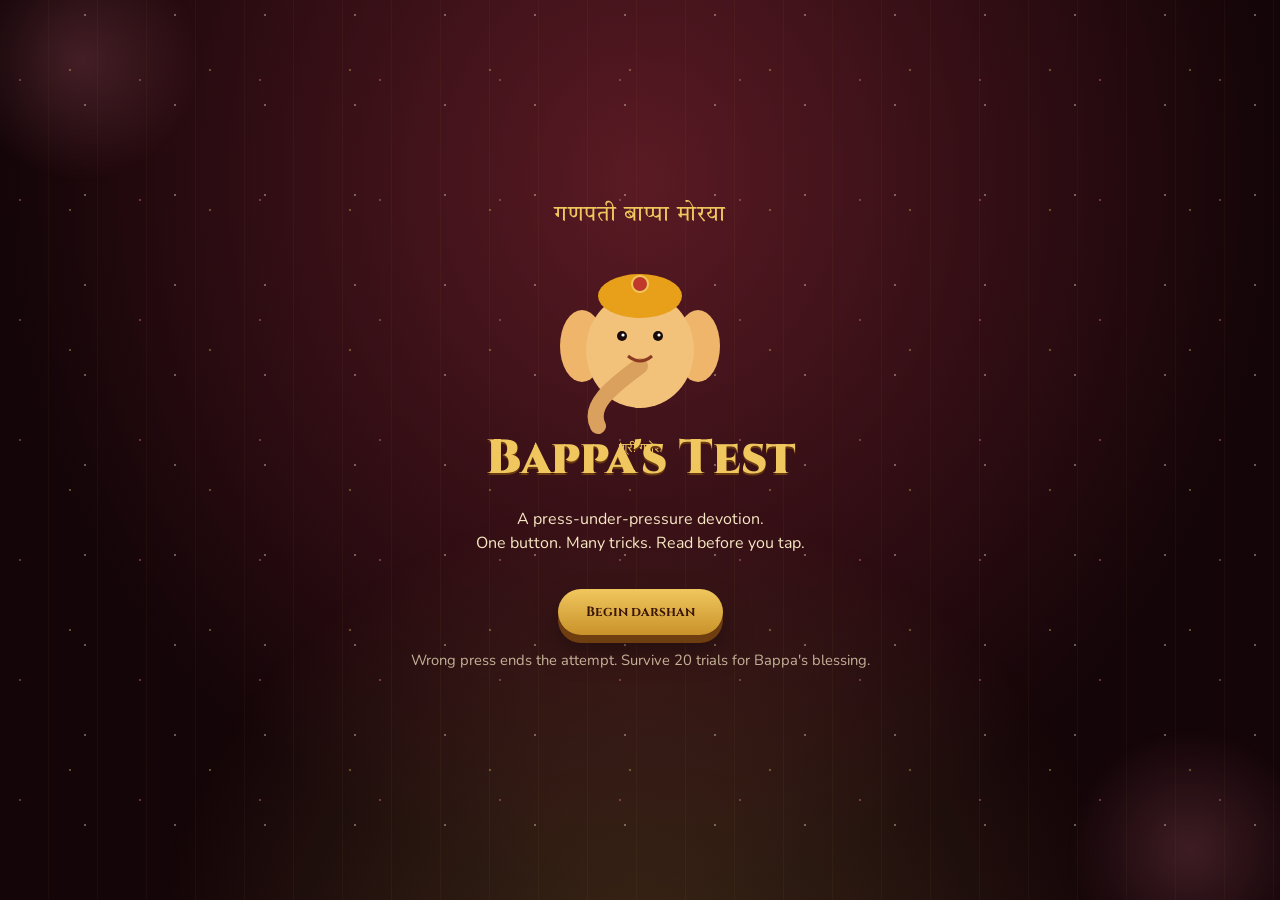
<file: index.html>
<!DOCTYPE html>
<html lang="en">
  <head>
    <meta charset="UTF-8" />
    <meta name="viewport" content="width=device-width, initial-scale=1, viewport-fit=cover" />
    <title>Bappa's Test - Press Under Pressure</title>
    <link rel="preconnect" href="https://fonts.googleapis.com" />
    <link rel="preconnect" href="https://fonts.gstatic.com" crossorigin />
    <link
      href="https://fonts.googleapis.com/css2?family=Cinzel:wght@500;700;900&family=Tiro+Devanagari+Hindi:wght@400;600&family=Nunito:wght@500;700;800&display=swap"
      rel="stylesheet"
    />
    <link rel="stylesheet" href="styles.css" />
  </head>
  <body>
    <div class="temple-bg" aria-hidden="true">
      <div class="lotus lotus-a"></div>
      <div class="lotus lotus-b"></div>
      <div class="sparkles"></div>
    </div>

    <main id="app">
      <section class="screen active" id="screen-title">
        <p class="mantra">गणपती बाप्पा मोरया</p>
        <div class="title-idol" id="title-idol"></div>
        <h1>Bappa's Test</h1>
        <p class="subtitle">A press-under-pressure devotion.<br />One button. Many tricks. Read before you tap.</p>
        <button class="gold-btn" id="btn-begin" type="button">Begin darshan</button>
        <p class="hint">Wrong press ends the attempt. Survive 20 trials for Bappa's blessing.</p>
      </section>

      <section class="screen" id="screen-play">
        <header class="hud">
          <span id="hud-set">Set 1</span>
          <span id="hud-trial">Trial 1 / 20</span>
          <span id="hud-lives">♥ devotion</span>
        </header>
        <p class="instruction" id="instruction"></p>
        <div class="visual-stage" id="visual"></div>
        <div class="button-wrap" id="button-wrap">
          <svg class="timer-ring" viewBox="0 0 120 120" aria-hidden="true">
            <circle class="timer-track" cx="60" cy="60" r="54" />
            <circle class="timer-fill" id="timer-fill" cx="60" cy="60" r="54" />
          </svg>
          <button class="press-btn" id="press-btn" type="button" aria-label="Press">PRESS</button>
        </div>
        <p class="tiny-hint" id="tiny-hint"></p>
      </section>

      <section class="screen" id="screen-fail">
        <p class="mantra">ध्यान से, बाप्पा</p>
        <h2>The puja was interrupted</h2>
        <p class="fail-reason" id="fail-reason"></p>
        <button class="gold-btn" id="btn-retry" type="button">Try the next path</button>
        <p class="hint">Each failure opens a new set of 20 trials.</p>
      </section>

      <section class="screen" id="screen-win">
        <p class="mantra">गणपती बाप्पा मोरया</p>
        <div class="win-idol" id="win-idol"></div>
        <h2 id="win-title">You have received Bappa's blessing!</h2>
        <p class="subtitle" id="win-text">The pandal glows. Petals fall. Your devotion held under pressure.</p>
        <button class="gold-btn" id="btn-again" type="button">Offer another aarti</button>
      </section>
    </main>

    <script src="trials.js"></script>
    <script src="visuals.js"></script>
    <script src="audio.js"></script>
    <script src="game.js"></script>
  </body>
</html>
</file>
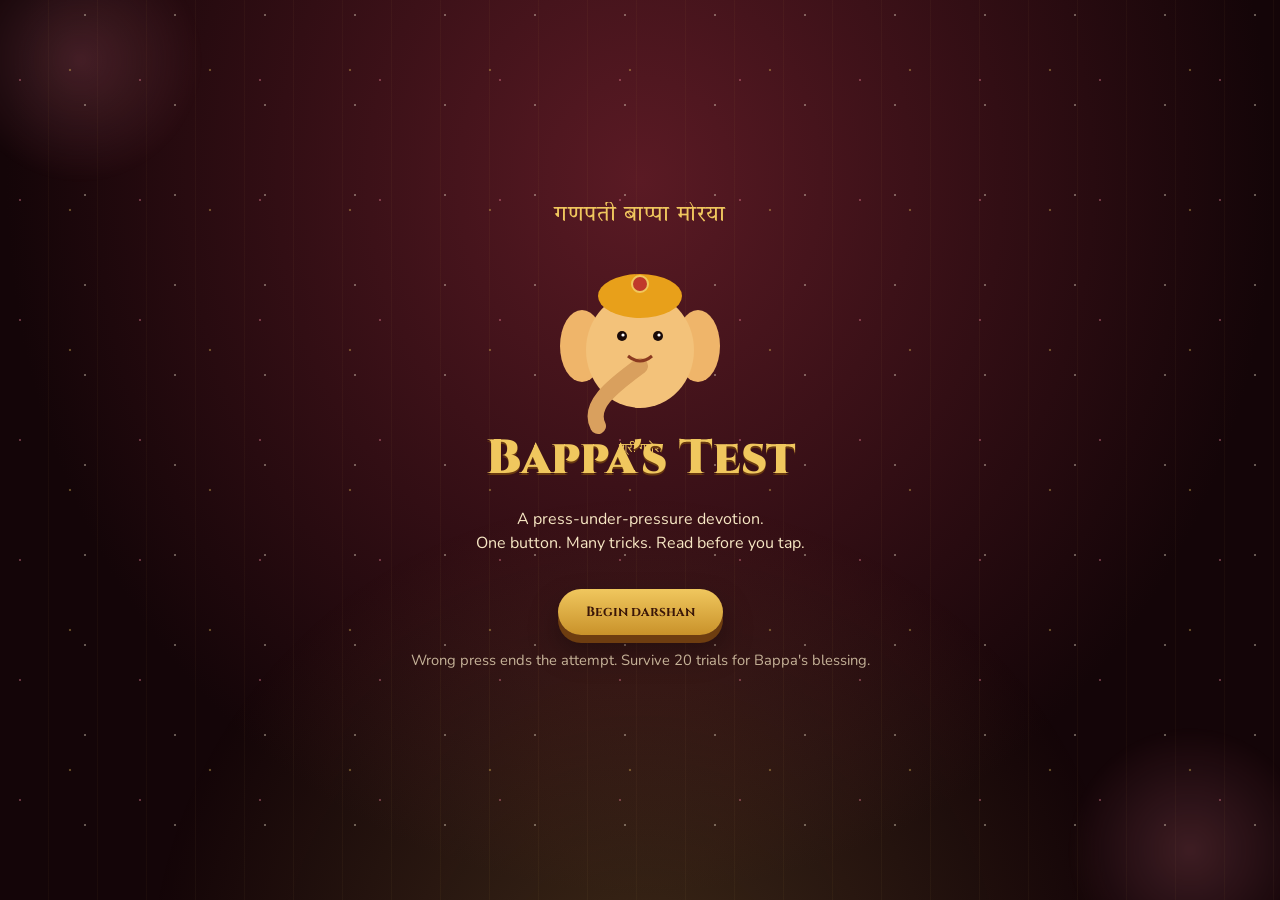
<file: ganesh 2/index.html>
<!DOCTYPE html>
<html lang="en">
  <head>
    <meta charset="UTF-8" />
    <meta name="viewport" content="width=device-width, initial-scale=1, viewport-fit=cover" />
    <title>Bappa's Test - Press Under Pressure</title>
    <link rel="preconnect" href="https://fonts.googleapis.com" />
    <link rel="preconnect" href="https://fonts.gstatic.com" crossorigin />
    <link
      href="https://fonts.googleapis.com/css2?family=Cinzel:wght@500;700;900&family=Tiro+Devanagari+Hindi:wght@400;600&family=Nunito:wght@500;700;800&display=swap"
      rel="stylesheet"
    />
    <link rel="stylesheet" href="styles.css" />
  </head>
  <body>
    <div class="temple-bg" aria-hidden="true">
      <div class="lotus lotus-a"></div>
      <div class="lotus lotus-b"></div>
      <div class="sparkles"></div>
    </div>

    <main id="app">
      <section class="screen active" id="screen-title">
        <div class="title-bg" aria-hidden="true"></div>
        <p class="mantra">गणपती बाप्पा मोरया</p>
        <div class="title-idol" id="title-idol"></div>
        <h1>Bappa's Test</h1>
        <p class="subtitle">A press-under-pressure devotion.<br />One button. Many tricks. Read before you tap.</p>
        <button class="gold-btn" id="btn-begin" type="button">Begin darshan</button>
        <p class="hint">Wrong press ends the attempt. Survive 20 trials for Bappa's blessing.</p>
      </section>

      <section class="screen" id="screen-play">
        <header class="hud">
          <span id="hud-set">Set 1</span>
          <span id="hud-trial">Trial 1 / 20</span>
          <span id="hud-lives">♥ devotion</span>
        </header>
        <p class="instruction" id="instruction"></p>
        <div class="visual-stage" id="visual">
          <div class="visual-bg" id="visual-bg" aria-hidden="true"></div>
        </div>
        <div class="button-wrap" id="button-wrap">
          <svg class="timer-ring" viewBox="0 0 120 120" aria-hidden="true">
            <circle class="timer-track" cx="60" cy="60" r="54" />
            <circle class="timer-fill" id="timer-fill" cx="60" cy="60" r="54" />
          </svg>
          <button class="press-btn" id="press-btn" type="button" aria-label="Press">PRESS</button>
        </div>
        <p class="tiny-hint" id="tiny-hint"></p>
      </section>

      <section class="screen" id="screen-fail">
        <div class="fail-bg" aria-hidden="true"></div>
        <p class="mantra">ध्यान से, बाप्पा</p>
        <h2>The puja was interrupted</h2>
        <p class="fail-reason" id="fail-reason"></p>
        <button class="gold-btn" id="btn-retry" type="button">Try the next path</button>
        <p class="hint">Each failure opens a new set of 20 trials.</p>
      </section>

      <section class="screen" id="screen-win">
        <div class="win-bg" aria-hidden="true"></div>
        <p class="mantra">गणपती बाप्पा मोरया</p>
        <div class="win-idol" id="win-idol"></div>
        <h2 id="win-title">You have received Bappa's blessing!</h2>
        <p class="subtitle" id="win-text">The pandal glows. Petals fall. Your devotion held under pressure.</p>
        <button class="gold-btn" id="btn-again" type="button">Offer another aarti</button>
      </section>
    </main>

    <script src="trials.js"></script>
    <script src="visuals.js"></script>
    <script src="audio.js"></script>
    <script src="game.js"></script>
  </body>
</html>
</file>
<file: styles.css>
:root {
  --maroon: #3b0c14;
  --deep: #140508;
  --gold: #f0c75e;
  --gold-2: #c9922a;
  --saffron: #e8a01a;
  --cream: #fff4dc;
  --vermillion: #c0392b;
  --petal: #ff8aa0;
}

* {
  box-sizing: border-box;
}

html,
body {
  margin: 0;
  min-height: 100%;
  background: radial-gradient(ellipse at 50% 20%, #5a1a24 0%, var(--deep) 70%);
  color: var(--cream);
  font-family: Nunito, "Segoe UI", sans-serif;
}

body {
  min-height: 100dvh;
  overflow-x: hidden;
}

.temple-bg {
  position: fixed;
  inset: 0;
  pointer-events: none;
  overflow: hidden;
  background:
    radial-gradient(circle at 50% 110%, rgba(240, 199, 94, 0.18), transparent 42%),
    repeating-linear-gradient(
      90deg,
      transparent 0 48px,
      rgba(240, 199, 94, 0.04) 48px 49px
    );
  animation: temple-glow 8s ease-in-out infinite;
}

@keyframes temple-glow {
  50% {
    filter: brightness(1.12);
  }
}

.lotus {
  position: absolute;
  width: 280px;
  height: 280px;
  border-radius: 50%;
  background: radial-gradient(circle, rgba(255, 138, 160, 0.18), transparent 62%);
  filter: blur(2px);
  animation: lotus-float 9s ease-in-out infinite;
}

.lotus-a {
  top: -80px;
  left: -60px;
}

.lotus-b {
  bottom: -90px;
  right: -50px;
  animation-delay: -4s;
  animation-duration: 11s;
}

@keyframes lotus-float {
  0%,
  100% {
    transform: translate(0, 0) scale(1);
  }
  50% {
    transform: translate(18px, 14px) scale(1.08);
  }
}

.sparkles {
  position: absolute;
  inset: 0;
  background-image:
    radial-gradient(circle, #f0c75e 1.2px, transparent 1.6px),
    radial-gradient(circle, #fff4dc 1px, transparent 1.4px),
    radial-gradient(circle, #ff8aa0 1px, transparent 1.4px);
  background-size: 140px 140px, 90px 90px, 120px 120px;
  background-position: 0 0, 40px 60px, 80px 20px;
  opacity: 0.35;
  animation: sparkle-drift 12s linear infinite;
}

@keyframes sparkle-drift {
  to {
    background-position: 140px 140px, 130px 150px, -40px 140px;
  }
}

.petal-rain {
  position: fixed;
  inset: 0;
  pointer-events: none;
  overflow: hidden;
  z-index: 2;
}

.petal {
  position: absolute;
  top: -24px;
  width: 12px;
  height: 18px;
  border-radius: 80% 0 80% 0;
  background: linear-gradient(135deg, #ff8aa0, #c0392b);
  opacity: 0.7;
  animation: petal-fall linear infinite;
}

@keyframes petal-fall {
  0% {
    transform: translateY(0) rotate(0deg);
    opacity: 0;
  }
  8% {
    opacity: 0.75;
  }
  100% {
    transform: translateY(110vh) rotate(360deg);
    opacity: 0.15;
  }
}

#app {
  position: relative;
  max-width: 520px;
  margin: 0 auto;
  min-height: 100dvh;
  padding: 28px 20px 40px;
  display: grid;
  place-items: center;
}

.screen {
  display: none;
  width: 100%;
  text-align: center;
}

.screen.active {
  display: block;
  animation: rise 0.55s cubic-bezier(0.2, 0.8, 0.2, 1);
}

@keyframes rise {
  from {
    opacity: 0;
    transform: translateY(16px) scale(0.98);
  }
  to {
    opacity: 1;
    transform: none;
  }
}

.screen.shake {
  animation: shake 0.45s ease;
}

@keyframes shake {
  10%,
  90% {
    transform: translateX(-6px);
  }
  20%,
  80% {
    transform: translateX(7px);
  }
  30%,
  50%,
  70% {
    transform: translateX(-10px);
  }
  40%,
  60% {
    transform: translateX(10px);
  }
}

.mantra {
  font-family: "Tiro Devanagari Hindi", serif;
  font-size: 1.35rem;
  color: var(--gold);
  letter-spacing: 0.04em;
  margin: 0 0 8px;
  animation: mantra-glow 2.8s ease-in-out infinite;
}

@keyframes mantra-glow {
  50% {
    text-shadow: 0 0 18px rgba(240, 199, 94, 0.7);
    letter-spacing: 0.08em;
  }
}

h1,
h2 {
  font-family: Cinzel, serif;
  font-weight: 900;
  margin: 8px 0 12px;
  color: var(--gold);
  text-shadow: 0 2px 0 #6a3a10;
}

h1 {
  font-size: clamp(2.1rem, 8vw, 3rem);
}

.subtitle,
.hint,
.fail-reason {
  color: #f7e7c4;
  line-height: 1.5;
}

.hint {
  opacity: 0.75;
  font-size: 0.92rem;
}

.gold-btn,
.press-btn {
  font-family: Cinzel, serif;
  font-weight: 700;
  cursor: pointer;
  border: none;
}

.gold-btn {
  margin-top: 18px;
  padding: 14px 28px;
  border-radius: 999px;
  background: linear-gradient(180deg, var(--gold), var(--gold-2));
  color: #3a1608;
  box-shadow: 0 8px 0 #6e3d10, 0 16px 30px rgba(0, 0, 0, 0.35);
  animation: gold-breathe 2.4s ease-in-out infinite;
  transition: transform 0.12s ease, box-shadow 0.12s ease;
}

@keyframes gold-breathe {
  50% {
    box-shadow: 0 8px 0 #6e3d10, 0 18px 36px rgba(240, 199, 94, 0.35);
  }
}

.gold-btn:hover {
  transform: translateY(-2px);
}

.gold-btn:active {
  transform: translateY(3px);
  box-shadow: 0 5px 0 #6e3d10;
}

.hud {
  display: flex;
  justify-content: space-between;
  font-size: 0.82rem;
  letter-spacing: 0.06em;
  text-transform: uppercase;
  color: var(--gold);
  margin-bottom: 14px;
}

.instruction {
  min-height: 3.2em;
  font-size: 1.15rem;
  font-weight: 800;
  margin: 0 0 12px;
}

.instruction.upside {
  transform: rotate(180deg);
}

.instruction.pop {
  animation: text-in 0.4s ease;
}

@keyframes text-in {
  from {
    opacity: 0;
    transform: translateY(-8px);
  }
  to {
    opacity: 1;
    transform: none;
  }
}

.visual-stage {
  min-height: 210px;
  display: grid;
  place-items: center;
  margin-bottom: 8px;
}

.visual-stage.pop-in .scene {
  animation: visual-in 0.5s cubic-bezier(0.2, 0.85, 0.2, 1);
}

.visual-stage.flash-ok .scene {
  animation: flash-ok 0.35s ease;
}

.visual-stage.flash-bad .scene {
  animation: flash-bad 0.35s ease;
}

@keyframes visual-in {
  from {
    opacity: 0;
    transform: scale(0.86) translateY(12px);
  }
  to {
    opacity: 1;
    transform: none;
  }
}

@keyframes flash-ok {
  40% {
    filter: brightness(1.5) saturate(1.3);
  }
}

@keyframes flash-bad {
  40% {
    filter: brightness(0.7) hue-rotate(-20deg);
  }
}

.button-wrap {
  position: relative;
  width: 168px;
  height: 168px;
  margin: 8px auto 0;
  transition: transform 0.55s cubic-bezier(0.34, 1.4, 0.64, 1);
}

.button-wrap.hidden {
  visibility: hidden;
  pointer-events: none;
}

.button-wrap.shift {
  transform: translateX(-70px);
}

.timer-ring {
  position: absolute;
  inset: 0;
  transform: rotate(-90deg);
}

.timer-track,
.timer-fill {
  fill: none;
  stroke-width: 8;
}

.timer-track {
  stroke: rgba(240, 199, 94, 0.2);
}

.timer-fill {
  stroke: var(--gold);
  stroke-linecap: round;
  stroke-dasharray: 339.292;
  stroke-dashoffset: 0;
  filter: drop-shadow(0 0 6px var(--gold));
  transition: stroke 0.3s ease;
}

.button-wrap.urgent .timer-fill {
  stroke: #ff6b4a;
  filter: drop-shadow(0 0 10px #ff6b4a);
  animation: ring-urgent 0.45s ease infinite;
}

@keyframes ring-urgent {
  50% {
    filter: drop-shadow(0 0 16px #ff8a6a);
  }
}

.press-btn {
  position: absolute;
  inset: 22px;
  border-radius: 50%;
  background: radial-gradient(circle at 35% 30%, #ff6b5b, var(--vermillion) 55%, #7a1510);
  color: var(--cream);
  font-size: 1.05rem;
  letter-spacing: 0.08em;
  box-shadow:
    inset 0 -10px 18px rgba(0, 0, 0, 0.35),
    0 10px 0 #5a1010,
    0 18px 28px rgba(0, 0, 0, 0.4);
  animation: btn-idle 2.2s ease-in-out infinite;
}

@keyframes btn-idle {
  50% {
    box-shadow:
      inset 0 -10px 18px rgba(0, 0, 0, 0.35),
      0 10px 0 #5a1010,
      0 18px 34px rgba(192, 57, 43, 0.45);
  }
}

.press-btn:active,
.press-btn.pressed {
  transform: translateY(4px) scale(0.94);
  box-shadow:
    inset 0 -6px 14px rgba(0, 0, 0, 0.4),
    0 6px 0 #5a1010;
}

.press-btn.ready {
  animation: pulse 0.7s ease infinite;
}

@keyframes pulse {
  0%,
  100% {
    filter: brightness(1);
    transform: scale(1);
  }
  50% {
    filter: brightness(1.25);
    transform: scale(1.06);
  }
}

.tiny-hint {
  min-height: 1.4em;
  font-size: 0.72rem;
  opacity: 0.55;
  margin-top: 16px;
}

.tiny-hint.corner {
  position: fixed;
  right: 10px;
  bottom: 8px;
  font-size: 10px;
  opacity: 0.35;
}

.scene {
  width: min(100%, 360px);
  overflow: visible;
}

.scene * {
  transform-box: fill-box;
  transform-origin: center;
}

.click-target {
  cursor: pointer;
  transform-origin: center;
  transition: transform 0.12s ease;
}

.click-target:hover {
  animation: target-wiggle 0.5s ease;
}

.click-target:active {
  transform: scale(0.94);
}

@keyframes target-wiggle {
  25% {
    transform: rotate(-4deg) scale(1.04);
  }
  75% {
    transform: rotate(4deg) scale(1.04);
  }
}

.scene.dim {
  opacity: 0.22;
  filter: grayscale(0.4);
  animation: dim-breathe 3s ease-in-out infinite;
}

@keyframes dim-breathe {
  50% {
    opacity: 0.4;
  }
}

.fade-in {
  animation: fadein 2.4s ease forwards;
  opacity: 0;
}

@keyframes fadein {
  to {
    opacity: 1;
  }
}

.flame {
  animation: flicker 0.55s ease-in-out infinite;
  transform-origin: 50% 100%;
}

@keyframes flicker {
  0%,
  100% {
    transform: scaleY(1) scaleX(1);
    opacity: 0.95;
  }
  40% {
    transform: scaleY(1.18) scaleX(0.86) translateY(-2px);
    opacity: 1;
  }
  70% {
    transform: scaleY(0.9) scaleX(1.08);
    opacity: 0.8;
  }
}

.bell-swing {
  animation: bell-swing 0.35s ease-in-out infinite;
  transform-origin: 50% 0%;
}

.bell-idle {
  animation: bell-idle 2.6s ease-in-out infinite;
}

@keyframes bell-swing {
  0%,
  100% {
    transform: rotate(-16deg);
  }
  50% {
    transform: rotate(16deg);
  }
}

@keyframes bell-idle {
  50% {
    transform: rotate(3deg);
  }
}

.conch-pulse {
  animation: conch-pulse 1.6s ease-in-out infinite;
}

@keyframes conch-pulse {
  50% {
    transform: scale(1.06);
    filter: drop-shadow(0 0 10px #fff4dc);
  }
}

.conch-sound {
  animation: conch-blast 0.8s ease;
}

@keyframes conch-blast {
  0% {
    transform: scale(1);
  }
  40% {
    transform: scale(1.12);
    filter: drop-shadow(0 0 16px #fff);
  }
  100% {
    transform: scale(1);
  }
}

.dhol-beat {
  animation: dhol-beat 0.52s ease infinite;
}

@keyframes dhol-beat {
  50% {
    transform: scale(1.05);
  }
}

.note-float {
  animation: note-float 1.1s ease-in-out infinite;
}

@keyframes note-float {
  50% {
    transform: translateY(-10px);
    opacity: 0.7;
  }
}

.rangoli-spin {
  animation: rangoli-spin 12s linear infinite;
  transform-origin: 180px 110px;
}

@keyframes rangoli-spin {
  to {
    transform: rotate(360deg);
  }
}

.door-left {
  animation: door-left 2.2s ease forwards;
  transform-origin: 70px 110px;
}

.door-right {
  animation: door-right 2.2s ease forwards;
  transform-origin: 290px 110px;
}

@keyframes door-left {
  to {
    transform: translateX(-28px) rotate(-8deg);
  }
}

@keyframes door-right {
  to {
    transform: translateX(28px) rotate(8deg);
  }
}

.curtain-lift {
  animation: curtain-lift 2.4s ease forwards;
  transform-origin: 180px 20px;
}

@keyframes curtain-lift {
  to {
    transform: translateY(-70px) scaleY(0.45);
  }
}

.idol-sway {
  animation: idol-sway 4s ease-in-out infinite;
}

@keyframes idol-sway {
  50% {
    transform: translateY(-6px) rotate(-1.5deg);
  }
}

.jewel {
  animation: jewel-spark 1.4s ease-in-out infinite;
}

@keyframes jewel-spark {
  50% {
    filter: drop-shadow(0 0 8px #ff6b5b) brightness(1.4);
  }
}

.falling-petal {
  animation: petal-tumble 2.8s linear infinite;
}

@keyframes petal-tumble {
  0% {
    transform: translateY(0) rotate(0deg);
    opacity: 1;
  }
  100% {
    transform: translateY(36px) rotate(180deg);
    opacity: 0.15;
  }
}

.hands-pray {
  animation: hands-pray 1.8s ease-in-out infinite;
}

@keyframes hands-pray {
  50% {
    transform: translateY(-8px);
  }
}

.q-bounce {
  animation: q-bounce 1.2s ease-in-out infinite;
}

@keyframes q-bounce {
  50% {
    transform: scale(1.08);
  }
}

.flag-wave {
  animation: flag-wave 2s ease-in-out infinite;
  transform-origin: 120px 80px;
}

@keyframes flag-wave {
  50% {
    transform: skewX(-4deg);
  }
}

.crowd-bob g,
.crowd-bob circle,
.crowd-bob rect {
  animation: crowd-bob 1.4s ease-in-out infinite;
}

@keyframes crowd-bob {
  50% {
    transform: translateY(-6px);
  }
}

.win-rays {
  animation: win-rays 6s linear infinite;
}

@keyframes win-rays {
  to {
    transform: rotate(360deg);
  }
}

.title-idol,
.win-idol {
  height: 180px;
  animation: idol-sway 4s ease-in-out infinite;
}

#screen-win.active .win-idol {
  animation: win-pop 0.7s ease, idol-sway 4s ease-in-out 0.7s infinite;
}

@keyframes win-pop {
  0% {
    transform: scale(0.6);
    filter: brightness(2);
  }
  100% {
    transform: scale(1);
  }
}

#screen-fail.active h2 {
  animation: fail-drop 0.45s ease;
}

@keyframes fail-drop {
  from {
    transform: translateY(-12px);
    color: #ff8a7a;
  }
}

@media (prefers-reduced-motion: reduce) {
  *,
  *::before,
  *::after {
    animation: none !important;
    transition: none !important;
  }
}
</file>
<file: ganesh 2/styles.css>
:root {
  --maroon: #3b0c14;
  --deep: #140508;
  --gold: #f0c75e;
  --gold-2: #c9922a;
  --saffron: #e8a01a;
  --cream: #fff4dc;
  --vermillion: #c0392b;
  --petal: #ff8aa0;
}

* {
  box-sizing: border-box;
}

html,
body {
  margin: 0;
  min-height: 100%;
  background: radial-gradient(ellipse at 50% 20%, #5a1a24 0%, var(--deep) 70%);
  color: var(--cream);
  font-family: Nunito, "Segoe UI", sans-serif;
}

body {
  min-height: 100dvh;
  overflow-x: hidden;
}

.temple-bg {
  position: fixed;
  inset: 0;
  pointer-events: none;
  overflow: hidden;
  background:
    radial-gradient(circle at 50% 110%, rgba(240, 199, 94, 0.18), transparent 42%),
    repeating-linear-gradient(
      90deg,
      transparent 0 48px,
      rgba(240, 199, 94, 0.04) 48px 49px
    );
  animation: temple-glow 8s ease-in-out infinite;
}

@keyframes temple-glow {
  50% {
    filter: brightness(1.12);
  }
}

.lotus {
  position: absolute;
  width: 280px;
  height: 280px;
  border-radius: 50%;
  background: radial-gradient(circle, rgba(255, 138, 160, 0.18), transparent 62%);
  filter: blur(2px);
  animation: lotus-float 9s ease-in-out infinite;
}

.lotus-a {
  top: -80px;
  left: -60px;
}

.lotus-b {
  bottom: -90px;
  right: -50px;
  animation-delay: -4s;
  animation-duration: 11s;
}

@keyframes lotus-float {
  0%,
  100% {
    transform: translate(0, 0) scale(1);
  }
  50% {
    transform: translate(18px, 14px) scale(1.08);
  }
}

.sparkles {
  position: absolute;
  inset: 0;
  background-image:
    radial-gradient(circle, #f0c75e 1.2px, transparent 1.6px),
    radial-gradient(circle, #fff4dc 1px, transparent 1.4px),
    radial-gradient(circle, #ff8aa0 1px, transparent 1.4px);
  background-size: 140px 140px, 90px 90px, 120px 120px;
  background-position: 0 0, 40px 60px, 80px 20px;
  opacity: 0.35;
  animation: sparkle-drift 12s linear infinite;
}

@keyframes sparkle-drift {
  to {
    background-position: 140px 140px, 130px 150px, -40px 140px;
  }
}

.petal-rain {
  position: fixed;
  inset: 0;
  pointer-events: none;
  overflow: hidden;
  z-index: 2;
}

.petal {
  position: absolute;
  top: -24px;
  width: 12px;
  height: 18px;
  border-radius: 80% 0 80% 0;
  background: linear-gradient(135deg, #ff8aa0, #c0392b);
  opacity: 0.7;
  animation: petal-fall linear infinite;
}

@keyframes petal-fall {
  0% {
    transform: translateY(0) rotate(0deg);
    opacity: 0;
  }
  8% {
    opacity: 0.75;
  }
  100% {
    transform: translateY(110vh) rotate(360deg);
    opacity: 0.15;
  }
}

#app {
  position: relative;
  max-width: 520px;
  margin: 0 auto;
  min-height: 100dvh;
  padding: 28px 20px 40px;
  display: grid;
  place-items: center;
}

.screen {
  display: none;
  width: 100%;
  text-align: center;
}

.screen.active {
  display: block;
  animation: rise 0.55s cubic-bezier(0.2, 0.8, 0.2, 1);
}

@keyframes rise {
  from {
    opacity: 0;
    transform: translateY(16px) scale(0.98);
  }
  to {
    opacity: 1;
    transform: none;
  }
}

.screen.shake {
  animation: shake 0.45s ease;
}

@keyframes shake {
  10%,
  90% {
    transform: translateX(-6px);
  }
  20%,
  80% {
    transform: translateX(7px);
  }
  30%,
  50%,
  70% {
    transform: translateX(-10px);
  }
  40%,
  60% {
    transform: translateX(10px);
  }
}

.mantra {
  font-family: "Tiro Devanagari Hindi", serif;
  font-size: 1.35rem;
  color: var(--gold);
  letter-spacing: 0.04em;
  margin: 0 0 8px;
  animation: mantra-glow 2.8s ease-in-out infinite;
}

@keyframes mantra-glow {
  50% {
    text-shadow: 0 0 18px rgba(240, 199, 94, 0.7);
    letter-spacing: 0.08em;
  }
}

h1,
h2 {
  font-family: Cinzel, serif;
  font-weight: 900;
  margin: 8px 0 12px;
  color: var(--gold);
  text-shadow: 0 2px 0 #6a3a10;
}

h1 {
  font-size: clamp(2.1rem, 8vw, 3rem);
}

.subtitle,
.hint,
.fail-reason {
  color: #f7e7c4;
  line-height: 1.5;
}

.hint {
  opacity: 0.75;
  font-size: 0.92rem;
}

.gold-btn,
.press-btn {
  font-family: Cinzel, serif;
  font-weight: 700;
  cursor: pointer;
  border: none;
}

.gold-btn {
  margin-top: 18px;
  padding: 14px 28px;
  border-radius: 999px;
  background: linear-gradient(180deg, var(--gold), var(--gold-2));
  color: #3a1608;
  box-shadow: 0 8px 0 #6e3d10, 0 16px 30px rgba(0, 0, 0, 0.35);
  animation: gold-breathe 2.4s ease-in-out infinite;
  transition: transform 0.12s ease, box-shadow 0.12s ease;
}

@keyframes gold-breathe {
  50% {
    box-shadow: 0 8px 0 #6e3d10, 0 18px 36px rgba(240, 199, 94, 0.35);
  }
}

.gold-btn:hover {
  transform: translateY(-2px);
}

.gold-btn:active {
  transform: translateY(3px);
  box-shadow: 0 5px 0 #6e3d10;
}

.hud {
  display: flex;
  justify-content: space-between;
  font-size: 0.82rem;
  letter-spacing: 0.06em;
  text-transform: uppercase;
  color: var(--gold);
  margin-bottom: 14px;
}

.instruction {
  min-height: 3.2em;
  font-size: 1.15rem;
  font-weight: 800;
  margin: 0 0 12px;
}

.instruction.upside {
  transform: rotate(180deg);
}

.instruction.pop {
  animation: text-in 0.4s ease;
}

@keyframes text-in {
  from {
    opacity: 0;
    transform: translateY(-8px);
  }
  to {
    opacity: 1;
    transform: none;
  }
}

.visual-stage {
  min-height: 210px;
  display: grid;
  place-items: center;
  margin-bottom: 8px;
}

.visual-stage.pop-in .scene {
  animation: visual-in 0.5s cubic-bezier(0.2, 0.85, 0.2, 1);
}

.visual-stage.flash-ok .scene {
  animation: flash-ok 0.35s ease;
}

.visual-stage.flash-bad .scene {
  animation: flash-bad 0.35s ease;
}

@keyframes visual-in {
  from {
    opacity: 0;
    transform: scale(0.86) translateY(12px);
  }
  to {
    opacity: 1;
    transform: none;
  }
}

@keyframes flash-ok {
  40% {
    filter: brightness(1.5) saturate(1.3);
  }
}

@keyframes flash-bad {
  40% {
    filter: brightness(0.7) hue-rotate(-20deg);
  }
}

.button-wrap {
  position: relative;
  width: 168px;
  height: 168px;
  margin: 8px auto 0;
  transition: transform 0.55s cubic-bezier(0.34, 1.4, 0.64, 1);
}

.button-wrap.hidden {
  visibility: hidden;
  pointer-events: none;
}

.button-wrap.shift {
  transform: translateX(-70px);
}

.timer-ring {
  position: absolute;
  inset: 0;
  transform: rotate(-90deg);
}

.timer-track,
.timer-fill {
  fill: none;
  stroke-width: 8;
}

.timer-track {
  stroke: rgba(240, 199, 94, 0.2);
}

.timer-fill {
  stroke: var(--gold);
  stroke-linecap: round;
  stroke-dasharray: 339.292;
  stroke-dashoffset: 0;
  filter: drop-shadow(0 0 6px var(--gold));
  transition: stroke 0.3s ease;
}

.button-wrap.urgent .timer-fill {
  stroke: #ff6b4a;
  filter: drop-shadow(0 0 10px #ff6b4a);
  animation: ring-urgent 0.45s ease infinite;
}

@keyframes ring-urgent {
  50% {
    filter: drop-shadow(0 0 16px #ff8a6a);
  }
}

.press-btn {
  position: absolute;
  inset: 22px;
  border-radius: 50%;
  background: radial-gradient(circle at 35% 30%, #ff6b5b, var(--vermillion) 55%, #7a1510);
  color: var(--cream);
  font-size: 1.05rem;
  letter-spacing: 0.08em;
  box-shadow:
    inset 0 -10px 18px rgba(0, 0, 0, 0.35),
    0 10px 0 #5a1010,
    0 18px 28px rgba(0, 0, 0, 0.4);
  animation: btn-idle 2.2s ease-in-out infinite;
}

@keyframes btn-idle {
  50% {
    box-shadow:
      inset 0 -10px 18px rgba(0, 0, 0, 0.35),
      0 10px 0 #5a1010,
      0 18px 34px rgba(192, 57, 43, 0.45);
  }
}

.press-btn:active,
.press-btn.pressed {
  transform: translateY(4px) scale(0.94);
  box-shadow:
    inset 0 -6px 14px rgba(0, 0, 0, 0.4),
    0 6px 0 #5a1010;
}

.press-btn.ready {
  animation: pulse 0.7s ease infinite;
}

@keyframes pulse {
  0%,
  100% {
    filter: brightness(1);
    transform: scale(1);
  }
  50% {
    filter: brightness(1.25);
    transform: scale(1.06);
  }
}

.tiny-hint {
  min-height: 1.4em;
  font-size: 0.72rem;
  opacity: 0.55;
  margin-top: 16px;
}

.tiny-hint.corner {
  position: fixed;
  right: 10px;
  bottom: 8px;
  font-size: 10px;
  opacity: 0.35;
}

.scene {
  width: min(100%, 360px);
  overflow: visible;
}

.scene * {
  transform-box: fill-box;
  transform-origin: center;
}

.click-target {
  cursor: pointer;
  transform-origin: center;
  transition: transform 0.12s ease;
}

.click-target:hover {
  animation: target-wiggle 0.5s ease;
}

.click-target:active {
  transform: scale(0.94);
}

@keyframes target-wiggle {
  25% {
    transform: rotate(-4deg) scale(1.04);
  }
  75% {
    transform: rotate(4deg) scale(1.04);
  }
}

.scene.dim {
  opacity: 0.22;
  filter: grayscale(0.4);
  animation: dim-breathe 3s ease-in-out infinite;
}

@keyframes dim-breathe {
  50% {
    opacity: 0.4;
  }
}

.fade-in {
  animation: fadein 2.4s ease forwards;
  opacity: 0;
}

@keyframes fadein {
  to {
    opacity: 1;
  }
}

.flame {
  animation: flicker 0.55s ease-in-out infinite;
  transform-origin: 50% 100%;
}

@keyframes flicker {
  0%,
  100% {
    transform: scaleY(1) scaleX(1);
    opacity: 0.95;
  }
  40% {
    transform: scaleY(1.18) scaleX(0.86) translateY(-2px);
    opacity: 1;
  }
  70% {
    transform: scaleY(0.9) scaleX(1.08);
    opacity: 0.8;
  }
}

.bell-swing {
  animation: bell-swing 0.35s ease-in-out infinite;
  transform-origin: 50% 0%;
}

.bell-idle {
  animation: bell-idle 2.6s ease-in-out infinite;
}

@keyframes bell-swing {
  0%,
  100% {
    transform: rotate(-16deg);
  }
  50% {
    transform: rotate(16deg);
  }
}

@keyframes bell-idle {
  50% {
    transform: rotate(3deg);
  }
}

.conch-pulse {
  animation: conch-pulse 1.6s ease-in-out infinite;
}

@keyframes conch-pulse {
  50% {
    transform: scale(1.06);
    filter: drop-shadow(0 0 10px #fff4dc);
  }
}

.conch-sound {
  animation: conch-blast 0.8s ease;
}

@keyframes conch-blast {
  0% {
    transform: scale(1);
  }
  40% {
    transform: scale(1.12);
    filter: drop-shadow(0 0 16px #fff);
  }
  100% {
    transform: scale(1);
  }
}

.dhol-beat {
  animation: dhol-beat 0.52s ease infinite;
}

@keyframes dhol-beat {
  50% {
    transform: scale(1.05);
  }
}

.note-float {
  animation: note-float 1.1s ease-in-out infinite;
}

@keyframes note-float {
  50% {
    transform: translateY(-10px);
    opacity: 0.7;
  }
}

.rangoli-spin {
  animation: rangoli-spin 12s linear infinite;
  transform-origin: 180px 110px;
}

@keyframes rangoli-spin {
  to {
    transform: rotate(360deg);
  }
}

.door-left {
  animation: door-left 2.2s ease forwards;
  transform-origin: 70px 110px;
}

.door-right {
  animation: door-right 2.2s ease forwards;
  transform-origin: 290px 110px;
}

@keyframes door-left {
  to {
    transform: translateX(-28px) rotate(-8deg);
  }
}

@keyframes door-right {
  to {
    transform: translateX(28px) rotate(8deg);
  }
}

.curtain-lift {
  animation: curtain-lift 2.4s ease forwards;
  transform-origin: 180px 20px;
}

@keyframes curtain-lift {
  to {
    transform: translateY(-70px) scaleY(0.45);
  }
}

.idol-sway {
  animation: idol-sway 4s ease-in-out infinite;
}

@keyframes idol-sway {
  50% {
    transform: translateY(-6px) rotate(-1.5deg);
  }
}

.jewel {
  animation: jewel-spark 1.4s ease-in-out infinite;
}

@keyframes jewel-spark {
  50% {
    filter: drop-shadow(0 0 8px #ff6b5b) brightness(1.4);
  }
}

.falling-petal {
  animation: petal-tumble 2.8s linear infinite;
}

@keyframes petal-tumble {
  0% {
    transform: translateY(0) rotate(0deg);
    opacity: 1;
  }
  100% {
    transform: translateY(36px) rotate(180deg);
    opacity: 0.15;
  }
}

.hands-pray {
  animation: hands-pray 1.8s ease-in-out infinite;
}

@keyframes hands-pray {
  50% {
    transform: translateY(-8px);
  }
}

.q-bounce {
  animation: q-bounce 1.2s ease-in-out infinite;
}

@keyframes q-bounce {
  50% {
    transform: scale(1.08);
  }
}

.flag-wave {
  animation: flag-wave 2s ease-in-out infinite;
  transform-origin: 120px 80px;
}

@keyframes flag-wave {
  50% {
    transform: skewX(-4deg);
  }
}

.crowd-bob g,
.crowd-bob circle,
.crowd-bob rect {
  animation: crowd-bob 1.4s ease-in-out infinite;
}

@keyframes crowd-bob {
  50% {
    transform: translateY(-6px);
  }
}

.win-rays {
  animation: win-rays 6s linear infinite;
}

@keyframes win-rays {
  to {
    transform: rotate(360deg);
  }
}

.title-idol,
.win-idol {
  height: 180px;
  animation: idol-sway 4s ease-in-out infinite;
}

#screen-win.active .win-idol {
  animation: win-pop 0.7s ease, idol-sway 4s ease-in-out 0.7s infinite;
}

@keyframes win-pop {
  0% {
    transform: scale(0.6);
    filter: brightness(2);
  }
  100% {
    transform: scale(1);
  }
}

#screen-fail.active h2 {
  animation: fail-drop 0.45s ease;
}

@keyframes fail-drop {
  from {
    transform: translateY(-12px);
    color: #ff8a7a;
  }
}

/* === Dynamic Background Images === */
.visual-stage {
  position: relative;
  overflow: hidden;
  border-radius: 16px;
}

.visual-bg {
  position: absolute;
  inset: 0;
  background-size: cover;
  background-position: center;
  opacity: 0;
  transition: opacity 0.6s ease;
  z-index: 0;
  filter: brightness(0.35) saturate(1.2);
  border-radius: 16px;
}

.visual-bg.active {
  opacity: 1;
}

.visual-stage .scene,
.visual-stage .click-target {
  position: relative;
  z-index: 1;
}

/* Title screen background */
#screen-title {
  position: relative;
  overflow: hidden;
}

.title-bg {
  position: absolute;
  inset: 0;
  background: url('assets/pandal_entrance.jpg') center/cover no-repeat;
  opacity: 0.15;
  filter: blur(2px);
  border-radius: 20px;
  z-index: 0;
  animation: title-bg-pulse 6s ease-in-out infinite;
}

@keyframes title-bg-pulse {
  50% { opacity: 0.22; }
}

#screen-title > * {
  position: relative;
  z-index: 1;
}

/* Win screen background */
#screen-win {
  position: relative;
  overflow: hidden;
}

.win-bg {
  position: absolute;
  inset: 0;
  background: url('assets/ganesh_main_idol.jpg') center/cover no-repeat;
  opacity: 0.18;
  filter: blur(3px) saturate(1.4);
  border-radius: 20px;
  z-index: 0;
  animation: win-bg-glow 4s ease-in-out infinite;
}

@keyframes win-bg-glow {
  50% { opacity: 0.28; filter: blur(2px) saturate(1.6) brightness(1.1); }
}

#screen-win > * {
  position: relative;
  z-index: 1;
}

/* Fail screen background */
#screen-fail {
  position: relative;
  overflow: hidden;
}

.fail-bg {
  position: absolute;
  inset: 0;
  background: url('assets/temple_bell.jpg') center/cover no-repeat;
  opacity: 0.1;
  filter: blur(3px) grayscale(0.5);
  border-radius: 20px;
  z-index: 0;
}

#screen-fail > * {
  position: relative;
  z-index: 1;
}

/* Preloaded image states for visual stage */
.visual-bg.img-loaded {
  opacity: 1;
}

@media (prefers-reduced-motion: reduce) {
  *,
  *::before,
  *::after {
    animation: none !important;
    transition: none !important;
  }
}
</file>
